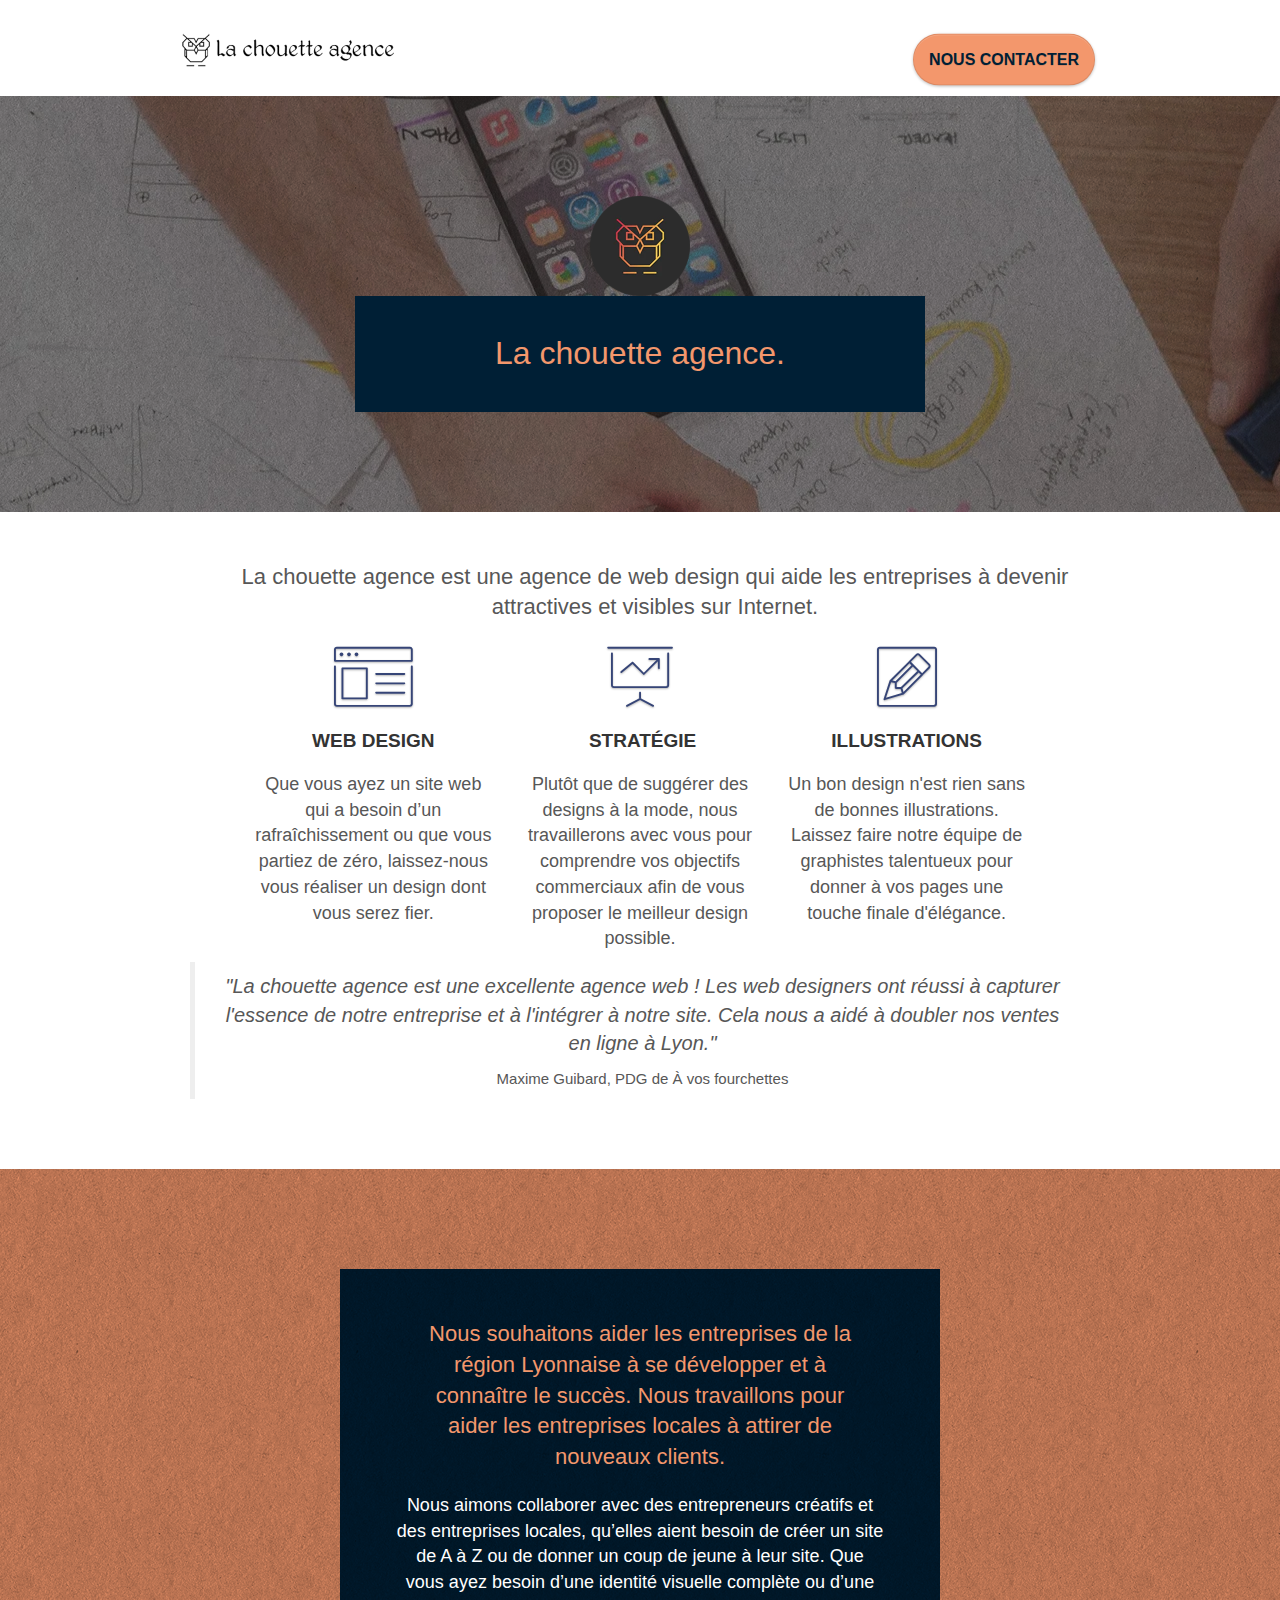
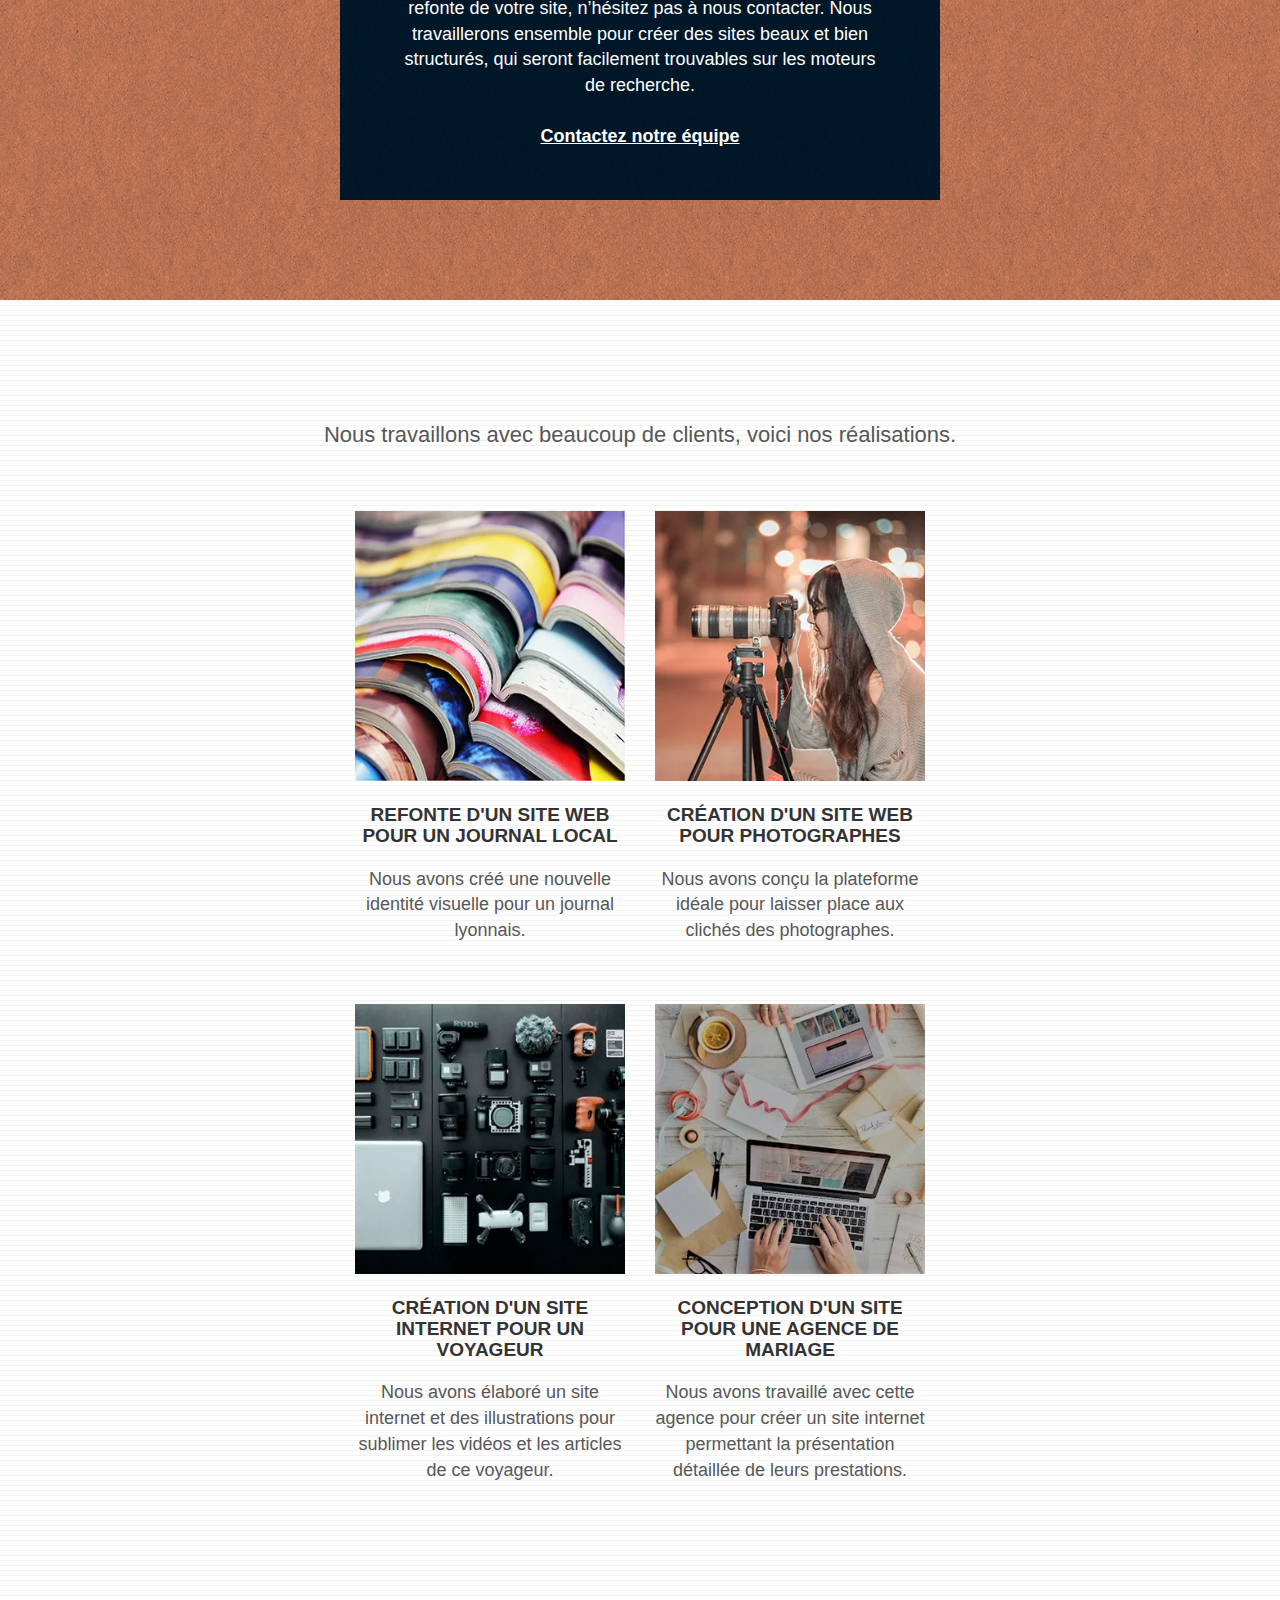
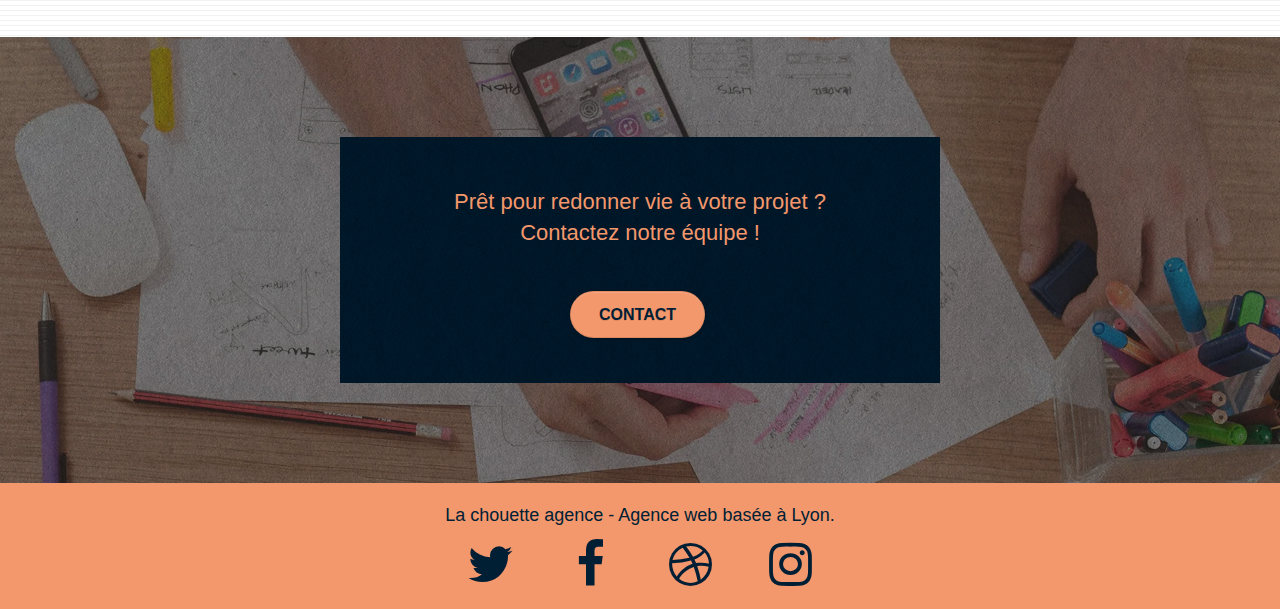
<file: index.html>
<!doctype html>
<html lang="fr" prefix="og: https://ogp.me/ns#">

<head>
	<meta charset="utf-8">
	<meta name="keywords" content="Agence web design, digital, site web, design, illustration, région lyonnaise, Lyon, attractivité, visibilité">
	<meta name="description" content="La chouette agence est une agence de Webdesign qui aide les entreprises à devenir attractives et visibles sur internet. Nos graphistes et wWeb Designers mettront leur créativité à votre service et vous aideront à établir votre stratégie digitale et mettre en place votre identité visuelle.">
	<meta name="viewport" content="width=device-width, initial-scale=1.0, viewport-fit=cover">

	<meta property="og:title" content="La chouette agence" />
	<meta property="og:type" content="website" />
	<meta property="og:url" content="https://moumoucheuh.github.io/AngelaCanda_4_17062021/" />
	<meta property="og:image" content="https://moumoucheuh.github.io/AngelaCanda_4_17062021/img/la-chouette-agence-banniere.jpg" />

	<link rel="shortcut icon" type="image/png" href="favicon.png">

	<link rel="stylesheet" type="text/css" href="./css/bootstrap.min.css">
	<link rel="stylesheet" type="text/css" href="style.min.css">
	<link rel="stylesheet" type="text/css" href="./css/font-awesome.min.css">
	<link rel="stylesheet" type="text/css" href="./css/et-line.min.css">

	<script src="./js/jquery-2.1.0.js" defer></script>
	<script src="./js/bootstrap.min.js" defer></script>
	<script src="./js/blocs.js" defer></script>
	<script src="./js/jquery.touchSwipe.min.js" defer></script>
	<script src="./js/gmaps.min.js" defer></script>

	<title>La chouette agence</title>


	<!-- Analytics -->

	<!-- Analytics END -->

</head>

<body class="text-center">
	<!-- Principal conteneur -->
	<div class="page-container">

		<!-- bloc-0 -->
		<header class="bloc bgc-white l-bloc container bloc-sm" id="bloc-0">
			<nav class="navbar row">
				<div class="navbar-header">
					<a class="navbar-brand img-link" href="index.html" aria-label="lien vers page d'accueil" title="Aller vers la page d'accueil">
						<picture>
							<source srcset="img/la-chouette-agence.webp" type="image/webp" />
							<source srcset="img/la-chouette-agence.png" type="image/png" />
							<img src="img/la-chouette-agence.png" alt="logo la chouette agence" height="40" />
						</picture>
					</a>
					<button id="nav-toggle" type="button" class="ui-navbar-toggle navbar-toggle" data-toggle="collapse" data-target=".navbar-1">
						<span class="sr-only">Toggle navigation</span>
						<span class="icon-bar"></span>
						<span class="icon-bar"></span>
						<span class="icon-bar"></span>
					</button>
				</div>
				<div class="collapse navbar-collapse navbar-1 special-dropdown-nav" role="navigation">
					<ul class="site-navigation nav navbar-nav">
						<li class="text-center">
							<a href="contact.html" aria-label="lien vers page de contact" title="Aller vers le formulaire de contact" class="btn-small-screens">Nous contacter</a>
							<a href="contact.html" class="btn btn-lg btn-clean btn-rd cta-hero btn-atomic-tangerine btn-large-screens" id="cta-hero" aria-label="lien vers page de contact" title="Aller vers le formulaire de contact">Nous contacter</a>
						</li>
					</ul>
				</div>
			</nav>
		</header>
		<!-- bloc-0 END -->

		<main>
			<!-- bloc-1-presentation -->
			<section class="bloc bgc-dark-slate-blue bg-banniere d-bloc bg-t-edge bloc-bg-texture texture-paper b-parallax bloc-lg" id="bloc-1-hero" role="presentation">
				<div class="row tight-width-whitespace">
					<div class="col-sm-12">
						<picture>
							<source srcset="img/logo.webp" type="image/webp">
							<source srcset="img/logo.png" type="image/png">
							<img src="img/logo.png" class="center-block image-resize-mode" width="100" alt="La chouette agence - logo" />
						</picture>
						<h1 class="hero-bloc-text tc-white tight-width-whitespace black-background">
							La chouette agence.
						</h1>
					</div>
				</div>
			</section>
			<!-- bloc-1-presentation END -->

			<!-- bloc-2-services -->
			<section class="bloc bgc-white l-bloc container bloc-md" id="bloc-2-services" role="presentation">
				<div class="row">
					<h2 class="col-sm-12 subtitle">
						La chouette agence est une agence de web design qui aide les entreprises à devenir attractives
						et visibles sur Internet.
					</h2>
				</div>
				<div class="row voffset-lg med-width-whitespace">
					<div class="col-sm-4">
						<span class="et-icon-browser sm-shadow icon-dark-slate-blue icons icon-lg"></span>
						<h3 class="mg-md">
							Web design
						</h3>
						<p>
							Que vous ayez un site web qui a besoin d&rsquo;un rafraîchissement ou que vous partiez de
							zéro, laissez-nous vous réaliser un design dont vous serez fier.
						</p>
					</div>
					<div class="col-sm-4">
						<span class="et-icon-presentation sm-shadow icon-dark-slate-blue icons icon-lg"></span>
						<h3 class="mg-md">
							&nbsp;Stratégie
						</h3>
						<p>
							Plutôt que de suggérer des designs à la mode, nous travaillerons avec vous pour comprendre
							vos objectifs commerciaux afin de vous proposer le meilleur design possible.<br>
						</p>
					</div>
					<div class="col-sm-4">
						<span class="et-icon-edit sm-shadow icon-dark-slate-blue icons icon-lg"></span>
						<h3 class="mg-md text-center">
							Illustrations
						</h3>
						<p>
							Un bon design n'est rien sans de bonnes illustrations. Laissez faire notre équipe de
							graphistes talentueux pour donner à vos pages une touche finale d'élégance.
						</p>
					</div>
				</div>
				<blockquote>
					<p class="quote">
						"La chouette agence est une excellente agence web ! Les web designers ont réussi à capturer
						l'essence de notre entreprise et à l'intégrer à notre site. Cela nous a aidé à doubler nos
						ventes en ligne à Lyon."
					</p>
					<p class="quote-origin">
						Maxime Guibard, PDG de &Agrave; vos fourchettes
					</p>
				</blockquote>
			</section>
			<!-- bloc-2-services END -->

			<!-- bloc-3-what-i-do -->
			<section class="bloc tc-white bgc-atomic-tangerine bg-presentation d-bloc bloc-bg-texture texture-paper b-parallax bloc-lg" id="bloc-3-what-i-do" role="presentation">
				<div class="row tight-width-whitespace black-background">
					<div class="col-sm-12">
						<h2 class="mg-md tc-white subtitle">
							Nous souhaitons aider les entreprises de la région Lyonnaise à se développer et à connaître
							le succès. Nous travaillons pour aider les entreprises locales à attirer de nouveaux
							clients.<br>
						</h2>
						<p class="white">
							Nous aimons collaborer avec des entrepreneurs créatifs et des entreprises locales, qu’elles
							aient besoin de créer un site de A à Z ou de donner un coup de jeune à leur site. Que vous
							ayez besoin d’une identité visuelle complète ou d’une refonte de votre site, n’hésitez pas à
							nous contacter. Nous travaillerons ensemble pour créer des sites beaux et bien structurés,
							qui seront facilement trouvables sur les moteurs de recherche. <br><br>
							<a class="ltc-white bold-link" href="contact.html">Contactez notre équipe</a><br>
						</p>
					</div>
				</div>
			</section>
			<!-- bloc-3-what-i-do END -->

			<!-- bloc-4-portfolio -->
			<section class="bloc bgc-white bg-lines-h2-bg bg-repeat l-bloc bloc-lg" id="bloc-4-portfolio" role="presentation">
				<div class="row">
					<h2 class="col-sm-12">
						Nous travaillons avec beaucoup de clients, voici nos réalisations.
					</h2>
				</div>
				<div class="row tight-width-whitespace portfolio-row">
					<article class="col-sm-6">
						<a class="portfolio" href="#" data-lightbox="img/1_dim_originales.webp" data-gallery-id="gallery-1" data-caption="Refonte d'un site web pour un journal local" data-frame="snapshot-lb" aria-label="agrandir l'image" title="agrandir l'image">
							<picture>
								<source srcset="img/1.webp" type="image/webp">
								<source srcset="img/1.jpg" type="image/jpg">
								<img src="img/1.jpg" alt="Réalisation pour un journal" class="img-responsive portfolio-thumb" />
							</picture>
						</a>
						<h3 class="mg-md">
							Refonte d'un site web pour un journal local
						</h3>
						<p>
							Nous avons créé une nouvelle identité visuelle pour un journal lyonnais.
						</p>
					</article>
					<article class="col-sm-6">
						<a class="portfolio" href="#" data-lightbox="img/2_dim_originales.webp" data-gallery-id="gallery-1" data-caption="Création d'un site web pour photographes" data-frame="snapshot-lb" aria-label="agrandir l'image" title="agrandir l'image">
							<picture>
								<source srcset="img/2.webp" type="image/webp">
								<source srcset="img/2.jpg" type="image/jpg">
								<img src="img/2.jpg" class="img-responsive portfolio-thumb" alt="réalisation pour des photographes" />
							</picture>
						</a>
						<h3 class="mg-md">
							Création d'un site web pour photographes
						</h3>
						<p>
							Nous avons conçu la plateforme idéale pour laisser place aux clichés des photographes.
						</p>
					</article>
				</div>
				<div class="row tight-width-whitespace portfolio-row">
					<article class="col-sm-6">
						<a class="portfolio" href="#" data-lightbox="img/3_dim_large.webp" data-gallery-id="gallery-1" data-caption="Création d'un site internet pour un voyageur" data-frame="snapshot-lb" aria-label="agrandir l'image" title="agrandir l'image">
							<picture>
								<source srcset="img/3.webp" type="image/webp">
								<source srcset="img/3.png" type="image/png">
								<img src="img/3.png" class="img-responsive portfolio-thumb" alt="réalisation pour un voyageur" />
							</picture>
						</a>
						<h3 class="mg-md">
							Création d'un site internet pour un voyageur
						</h3>
						<p>
							Nous avons élaboré un site internet et des illustrations pour sublimer les vidéos et les
							articles de ce voyageur.
						</p>
					</article>
					<article class="col-sm-6">
						<a class="portfolio" href="#" data-lightbox="img/4_dim_large.webp" data-gallery-id="gallery-1" data-caption="Création d'un site web pour agence de mariage" data-frame="snapshot-lb" aria-label="agrandir l'image" title="agrandir l'image">
							<picture>
								<source srcset="img/4.webp" type="image/webp">
								<source srcset="img/4.png" type="image/png">
								<img src="img/4.png" class="img-responsive portfolio-thumb" alt="réalisation pour une agence de mariage" />
							</picture>
						</a>
						<h3 class="mg-md">
							Conception d'un site pour une agence de mariage
						</h3>
						<p>
							Nous avons travaillé avec cette agence pour créer un site internet permettant la
							présentation détaillée de leurs prestations.
						</p>
					</article>
				</div>
			</section>
			<!-- bloc-4-portfolio END -->

			<!-- bloc-5-cta -->
			<section class="bloc bgc-dark-slate-blue bg-banniere d-bloc bloc-bg-texture texture-paper bloc-lg" id="bloc-5-cta">
				<div class="row tight-width-whitespace black-background">
					<div class="col-sm-12">
						<h2 class="mg-md tc-white">
							Prêt pour redonner vie à votre projet ?<br>Contactez notre équipe !
						</h2>
					</div>
					<div class="col-sm-12">
						<a href="contact.html" class="btn btn-clean btn-atomic-tangerine btn-rd btn-lg cta-hero" aria-label="lien vers la page de contact" title="Aller vers le forumlaire de contact">Contact</a>
					</div>
				</div>
			</section>
			<!-- bloc-5-cta END -->
		</main>

		<!-- Footer - bloc-8 -->
		<footer class="bloc bgc-atomic-tangerine d-bloc bloc-sm" id="bloc-8">
			<div class="row">
				<div class="col-sm-12">
					<p class="hard-blue">
						La chouette agence - Agence web basée à Lyon.<br>
					</p>
					<div class="row row-no-gutters social" role="navigation">
						<div class="col-sm-3">
							<a class="social" href="https://twitter.com/intent/tweet?url=https://moumoucheuh.github.io/AngelaCanda_4_17062021/&text=" target="_blank" rel="noreferrer" aria-label="partager cette page sur twitter" title="partager cette page sur twitter">
								<span class="fa fa-twitter icon-md"></span>
							</a>
						</div>
						<div class="col-sm-3">
							<a class="social" href="https://www.facebook.com/sharer/sharer.php?u=https://moumoucheuh.github.io/AngelaCanda_4_17062021/ " target="_blank" rel="noreferrer" aria-label="partager cette page sur facebook" title="partager cette page sur facebook">
								<span class="fa fa-facebook icon-md"></span>
							</a>
						</div>
						<div class="col-sm-3">
							<a class="social" href="https://dribbble.com/" target="_blank" rel="noreferrer" aria-label="lien vers dribbble" title="aller sur dribbble">
								<span class="fa fa-dribbble icon-md"></span>
							</a>
						</div>
						<div class="col-sm-3">
							<a class="social" href="https://www.instagram.com/?hl=fr" target="_blank" rel="noreferrer" aria-label="lien vers instagram" title="aller sur instagram">
								<span class="fa fa-instagram icon-md"></span>
							</a>
						</div>
					</div>
				</div>
			</div>
		</footer>
		<!-- Footer - bloc-8 END -->

	</div>
	<!-- Principal conteneur END -->
</body>

</html>
</file>
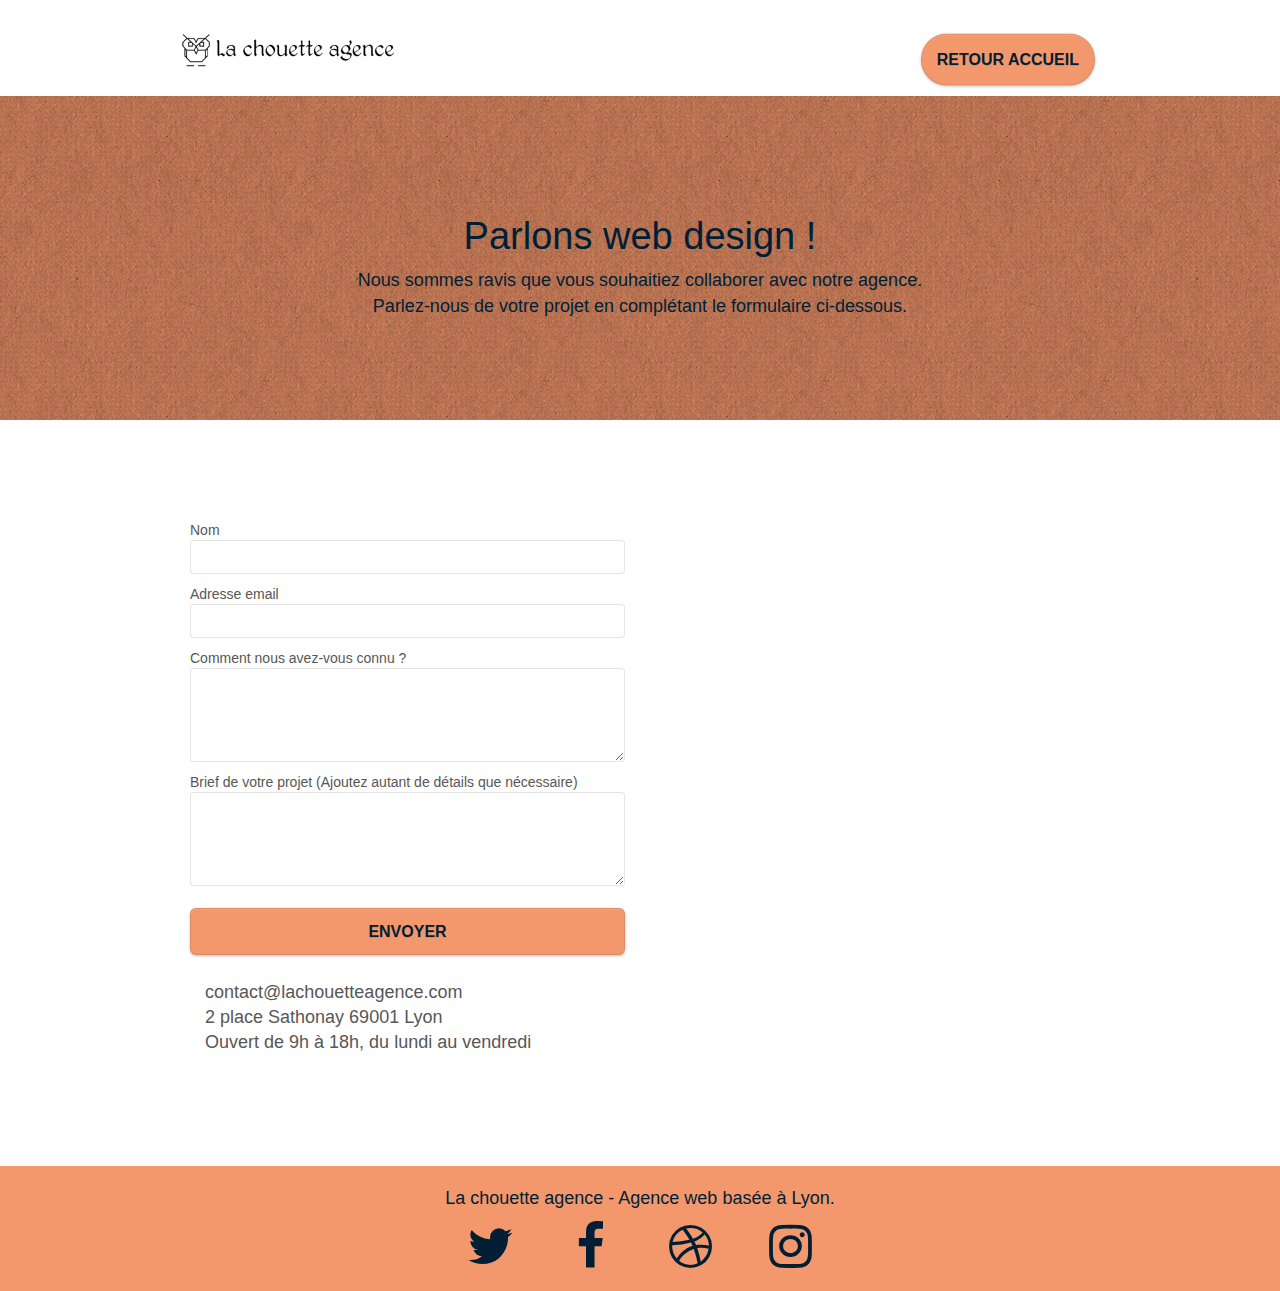
<file: contact.html>
<!doctype html>
<html lang="fr" prefix="og: https://ogp.me/ns#">

<head>
	<meta charset="utf-8">
	<meta name="keywords" content="Agence web design, digital, site web, design, illustration, région lyonnaise, Lyon, attractivité, visibilité">
	<meta name="description" content="La chouette agence est une agence de Webdesign qui aide les entreprises à devenir attractives et visibles sur internet. Nos graphistes et wWeb Designers mettront leur créativité à votre service et vous aideront à établir votre stratégie digitale et mettre en place votre identité visuelle.">
	<meta name="viewport" content="width=device-width, initial-scale=1.0, viewport-fit=cover">

	<meta property="og:title" content="La chouette agence" />
	<meta property="og:type" content="website" />
	<meta property="og:url" content="https://moumoucheuh.github.io/AngelaCanda_4_17062021/" />
	<meta property="og:image" content="https://moumoucheuh.github.io/AngelaCanda_4_17062021/img/la-chouette-agence-banniere.webp" />

	<link rel="shortcut icon" type="image/png" href="favicon.png">

	<link rel="stylesheet" type="text/css" href="./css/bootstrap.min.css">
	<link rel="stylesheet" type="text/css" href="style.min.css">
	<link rel="stylesheet" type="text/css" href="./css/font-awesome.min.css">
	<link rel="stylesheet" type="text/css" href="./css/et-line.min.css">

	<script src="./js/jquery-2.1.0.js" defer></script>
	<script src="./js/bootstrap.min.js" defer></script>
	<script src="./js/blocs.js" defer></script>
	<script src="./js/jqBootstrapValidation.min.js" defer></script>
	<script src="./js/formHandler.min.js" defer></script>
	<title>Contacter la chouette agence</title>

	<!-- Analytics -->

	<!-- Analytics END -->

</head>

<body>
	<!-- Principal conteneur -->
	<div class="page-container">

		<!-- bloc-0 -->
		<header class="bloc bgc-white l-bloc container bloc-sm" id="bloc-0">
			<nav class="navbar row">
				<div class="navbar-header">
					<a class="navbar-brand img-link" href="index.html" title="Aller vers la page d'accueil" aria-label="lien vers page d'accueil">
						<picture>
							<source srcset="img/la-chouette-agence.webp" type="image/webp">
							<source srcset="img/la-chouette-agence.png" type="image/png">
							<img src="img/la-chouette-agence.png" alt="logo la chouette agence" height="40" />
						</picture>
					</a>
					<button id="nav-toggle" type="button" class="ui-navbar-toggle navbar-toggle" data-toggle="collapse" data-target=".navbar-1" aria-label="menu déroulant">
						<span class="sr-only">Toggle navigation</span>
						<span class="icon-bar"></span>
						<span class="icon-bar"></span>
						<span class="icon-bar"></span>
					</button>
				</div>
				<div class="collapse navbar-collapse navbar-1 special-dropdown-nav" role="navigation">
					<ul class="site-navigation nav navbar-nav">
						<li class="text-center">
							<a href="index.html" title="Aller vers la page d'accueil" aria-label="lien vers page d'accueil" class="btn-small-screens">Retour Accueil</a>
							<a href="index.html" class="btn btn-lg btn-clean btn-rd cta-hero btn-atomic-tangerine btn-large-screens" id="cta-hero" aria-label="lien vers page d'accueil" title="Aller vers la page d'accueil">Retour Accueil</a>
						</li>
					</ul>
				</div>
			</nav>
		</header>
		<!-- bloc-0 END -->

		<main>
			<!-- bloc-6 -->
			<section class="bloc bg-dots-bg bg-repeat bgc-atomic-tangerine d-bloc bloc-bg-texture texture-paper bloc-lg" id="bloc-6">
				<div class="row">
					<div class="col-sm-12">
						<h1 class="text-center hero-bloc-text hard-blue">
							Parlons web design !
						</h1>
						<p class="text-center mg-lg hard-blue tight-width-whitespace">
							Nous sommes ravis que vous souhaitiez collaborer avec notre agence.<br>
							Parlez-nous de votre projet en complétant le formulaire ci-dessous.
						</p>
					</div>
				</div>
			</section>
			<!-- bloc-6 END -->

			<!-- bloc-7 -->
			<section class="bloc bgc-white l-bloc container bloc-lg" id="bloc-7">
				<div class="row">
					<div class="col-sm-6">
						<form id="form_1" novalidate>
							<label for="name" class="form-group">
								Nom
								<input id="name" class="form-control" required />
							</label>
							<label for="email" class="form-group">
								Adresse email
								<input id="email" class="form-control" type="email" required />
							</label>
							<label for="hearaboutus" class="form-group">
								Comment nous avez-vous connu ?
								<textarea id="hearaboutus" class="form-control" rows="4" cols="50"></textarea>
							</label>
							<label for="message" class="form-group">
								Brief de votre projet (Ajoutez autant de détails que nécessaire)<br>
								<textarea id="message" class="form-control" rows="4" cols="50" required></textarea>
							</label>
							<button class="bloc-button btn btn-lg btn-block cta-hero btn-atomic-tangerine btn-clean" type="submit" aria-label="envoi du formulaire">
								Envoyer
							</button>
						</form>
					</div>
					<h2 class="col-sm-6 contact-info">
						contact@lachouetteagence.com<br>2 place Sathonay 69001 Lyon<br>Ouvert de 9h à 18h, du lundi au vendredi<br>
					</h2>
				</div>
			</section>
			<!-- bloc-7 END -->

			<!-- ScrollToTop Button -->
			<a class="bloc-button btn btn-d scrollToTop" title="retour haut de page" onclick="scrollToTarget('1')">
				<span class="fa fa-chevron-up"></span>
			</a>
			<!-- ScrollToTop Button END-->
		</main>

		<!-- Footer - bloc-8 -->
		<footer class="bloc bgc-atomic-tangerine d-bloc bloc-sm text-center" id="bloc-8">
			<div class="row">
				<div class="col-sm-12">
					<p class="text-center hard-blue">
						La chouette agence - Agence web basée à Lyon.<br>
					</p>
					<div class="row row-no-gutters social" role="navigation">
						<div class="col-sm-3">
							<a class="social" href="https://twitter.com/intent/tweet?url=https://moumoucheuh.github.io/AngelaCanda_4_17062021/&text=" target="_blank" rel="noreferrer" aria-label="partager cette page sur twitter" title="partager cette page sur twitter">
								<span class="fa fa-twitter icon-md"></span>
							</a>
						</div>
						<div class="col-sm-3">
							<a class="social" href="https://www.facebook.com/sharer/sharer.php?u=https://moumoucheuh.github.io/AngelaCanda_4_17062021/ " target="_blank" rel="noreferrer" aria-label="partager cette page sur facebook" title="partager cette page sur facebook">
								<span class="fa fa-facebook icon-md"></span>
							</a>
						</div>
						<div class="col-sm-3">
							<a class="social" href="https://dribbble.com/" target="_blank" rel="noreferrer" aria-label="lien vers dribbble" title="aller sur dribbble">
								<span class="fa fa-dribbble icon-md"></span>
							</a>
						</div>
						<div class="col-sm-3">
							<a class="social" href="https://www.instagram.com/?hl=fr" target="_blank" rel="noreferrer" aria-label="lien vers instagram" title="aller sur instagram">
								<span class="fa fa-instagram icon-md"></span>
							</a>
						</div>
					</div>
				</div>
			</div>
		</footer>
		<!-- Footer - bloc-8 END -->

	</div>
	<!-- Principal conteneur END -->
</body>

</html>
</file>
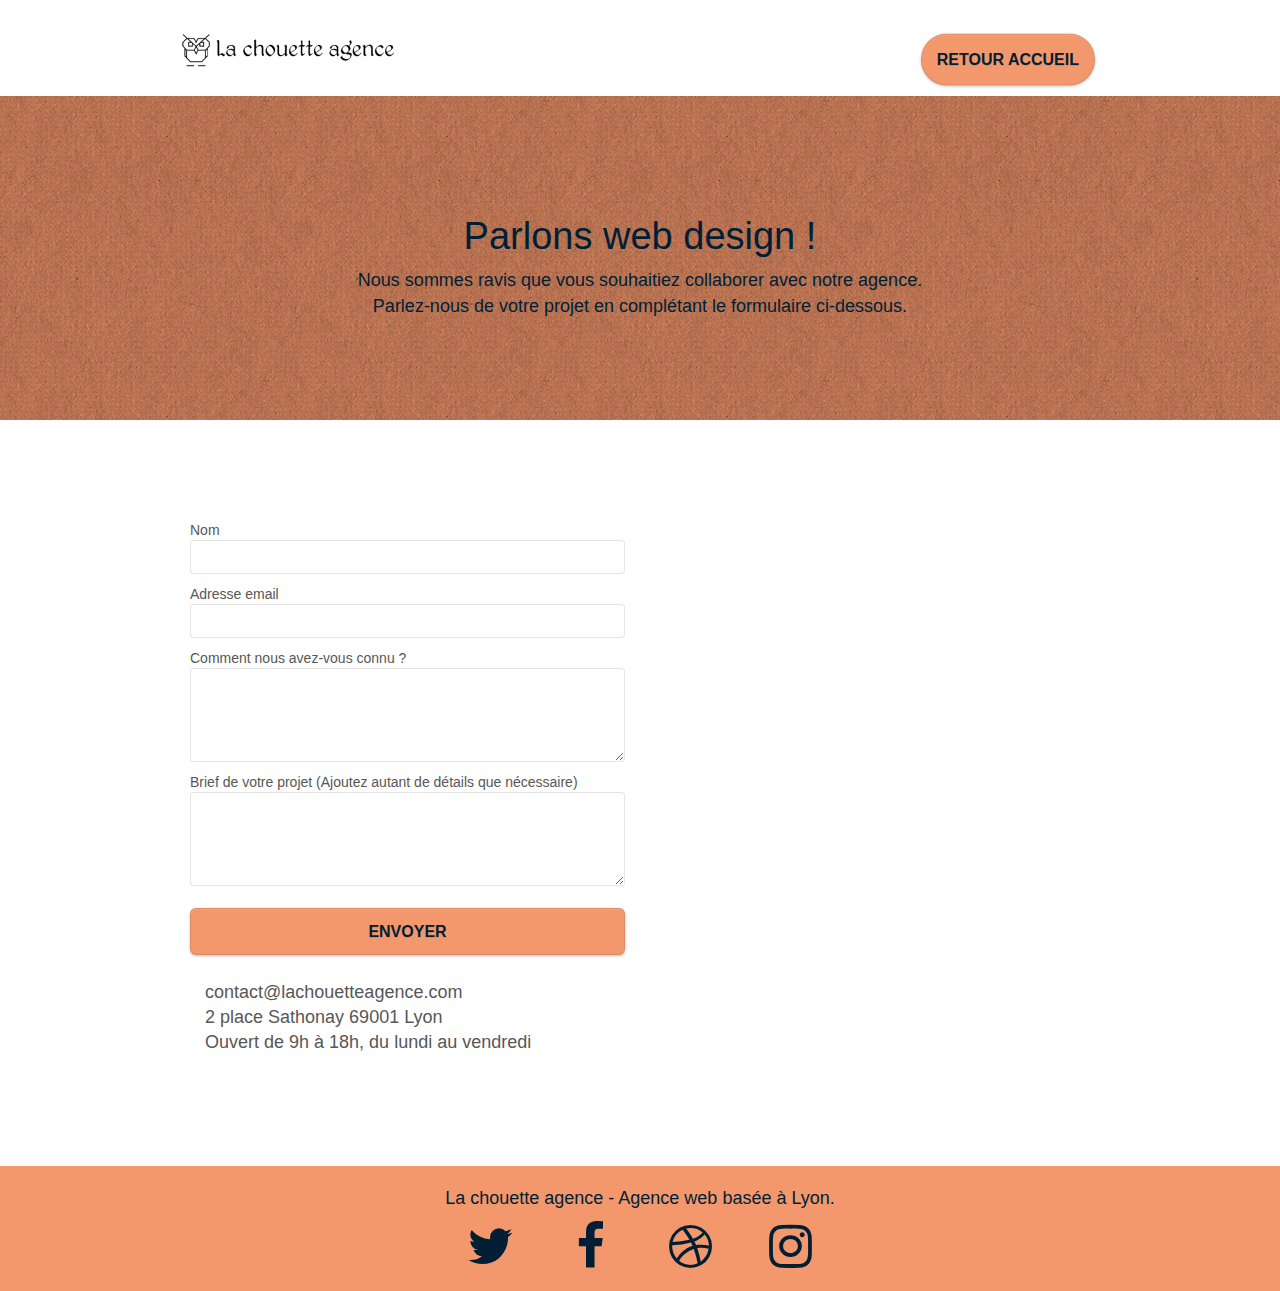
<file: page2.html>
<!doctype html>
<html lang="fr" prefix="og: https://ogp.me/ns#">

<head>
	<meta charset="utf-8">
	<meta name="keywords"
		content="Agence web design, digital, site web, design, illustration, région lyonnaise, Lyon, attractivité, visibilité">
	<meta name="description"
		content="La chouette agence est une agence de Webdesign qui aide les entreprises à devenir attractives et visibles sur internet. Nos graphistes et wWeb Designers mettront leur créativité à votre service et vous aideront à établir votre stratégie digitale et mettre en place votre identité visuelle.">
	<meta name="viewport" content="width=device-width, initial-scale=1.0, viewport-fit=cover">

	<meta property="og:title" content="La chouette agence" />
	<meta property="og:type" content="website" />
	<meta property="og:url" content="https://moumoucheuh.github.io/AngelaCanda_4_17062021/" />
	<meta property="og:image"
		content="https://moumoucheuh.github.io/AngelaCanda_4_17062021/img/la-chouette-agence-banniere.webp" />

	<link rel="shortcut icon" type="image/png" href="favicon.png">

	<link rel="stylesheet" type="text/css" href="./css/bootstrap.min.css">
	<link rel="stylesheet" type="text/css" href="style.min.css">
	<link rel="stylesheet" type="text/css" href="./css/font-awesome.min.css">
	<link rel="stylesheet" type="text/css" href="./css/et-line.min.css">

	<script src="./js/jquery-2.1.0.js" defer></script>
	<script src="./js/bootstrap.min.js" defer></script>
	<script src="./js/blocs.js" defer></script>
	<script src="./js/jqBootstrapValidation.min.js" defer></script>
	<script src="./js/formHandler.min.js" defer></script>
	<title>Contacter la chouette agence</title>


	<!-- Analytics -->

	<!-- Analytics END -->

</head>

<body>
	<!-- Principal conteneur -->
	<div class="page-container">

		<!-- bloc-0 -->
		<header class="bloc bgc-white l-bloc container bloc-sm" id="bloc-0">
			<nav class="navbar row">
				<div class="navbar-header">
					<a class="navbar-brand img-link" href="index.html" title="Aller vers la page d'accueil">
						<picture>
							<source srcset="img/la-chouette-agence.webp" type="image/webp">
							<source srcset="img/la-chouette-agence.png" type="image/png">
							<img src="img/la-chouette-agence.png" alt="logo la chouette agence" height="40" />
						</picture>
					</a>
					<button id="nav-toggle" type="button" class="ui-navbar-toggle navbar-toggle" data-toggle="collapse"
						data-target=".navbar-1">
						<span class="sr-only">Toggle navigation</span>
						<span class="icon-bar"></span>
						<span class="icon-bar"></span>
						<span class="icon-bar"></span>
					</button>
				</div>
				<div class="collapse navbar-collapse navbar-1 special-dropdown-nav" role="navigation">
					<ul class="site-navigation nav navbar-nav">
						<li class="text-center">
							<a href="index.html" title="Aller vers la page d'accueil" class="btn-small-screens">Retour
								Accueil</a>
							<a href="index.html"
								class="btn btn-lg btn-clean btn-rd cta-hero btn-atomic-tangerine btn-large-screens"
								id="cta-hero" title="Aller vers la page d'accueil">Retour Accueil</a>
						</li>
					</ul>
				</div>
			</nav>
		</header>
		<!-- bloc-0 END -->

		<main>
			<!-- bloc-6 -->
			<section class="bloc bg-dots-bg bg-repeat bgc-atomic-tangerine d-bloc bloc-bg-texture texture-paper bloc-lg"
				id="bloc-6">
				<div class="row">
					<div class="col-sm-12">
						<h1 class="text-center hero-bloc-text hard-blue">
							Parlons web design !
						</h1>
						<p class="text-center mg-lg hard-blue tight-width-whitespace">
							Nous sommes ravis que vous souhaitiez collaborer avec notre agence.<br>
							Parlez-nous de votre projet en complétant le formulaire ci-dessous.
						</p>
					</div>
				</div>
			</section>
			<!-- bloc-6 END -->

			<!-- bloc-7 -->
			<section class="bloc bgc-white l-bloc container bloc-lg" id="bloc-7">
				<div class="row">
					<div class="col-sm-6">
						<form id="form_1" novalidate>
							<label for="name" class="form-group">
								Nom
								<input id="name" class="form-control" required />
							</label>
							<label for="email" class="form-group">
								Adresse email
								<input id="email" class="form-control" type="email" required />
							</label>
							<label for="hearaboutus" class="form-group">
								Comment nous avez-vous connu ?
								<textarea id="hearaboutus" class="form-control" rows="4" cols="50"></textarea>
							</label>
							<label for="message" class="form-group">
								Brief de votre projet (Ajoutez autant de détails que nécessaire)<br>
								<textarea id="message" class="form-control" rows="4" cols="50" required></textarea>
							</label>
							<button class="bloc-button btn btn-lg btn-block cta-hero btn-atomic-tangerine btn-clean"
								type="submit">
								Envoyer
							</button>
						</form>
					</div>
					<h2 class="col-sm-6 contact-info">
						contact@lachouetteagence.com<br>2 place Sathonay 69001 Lyon<br>Ouvert de 9h à 18h, du lundi au
						vendredi<br>
					</h2>
				</div>
			</section>
			<!-- bloc-7 END -->

			<!-- ScrollToTop Button -->
			<a class="bloc-button btn btn-d scrollToTop" title="retour haut de page" onclick="scrollToTarget('1')"><span
					class="fa fa-chevron-up"></span></a>
			<!-- ScrollToTop Button END-->
		</main>

		<!-- Footer - bloc-8 -->
		<footer class="bloc bgc-atomic-tangerine d-bloc bloc-sm text-center" id="bloc-8">
			<div class="row">
				<div class="col-sm-12">
					<p class="text-center hard-blue">
						La chouette agence - Agence web basée à Lyon.<br>
					</p>
					<div class="row row-no-gutters social" role="navigation">
						<div class="col-sm-3">
							<a class="social"
								href="https://twitter.com/intent/tweet?url=https://moumoucheuh.github.io/AngelaCanda_4_17062021/&text="
								target="_blank" rel="noreferrer" title="partager cette page sur tweeter">
								<span class="fa fa-twitter icon-md"></span>
							</a>
						</div>
						<div class="col-sm-3">
							<a class="social"
								href="https://www.facebook.com/sharer/sharer.php?u=https://moumoucheuh.github.io/AngelaCanda_4_17062021/ "
								target="_blank" rel="noreferrer" title="partager cette page sur facebook">
								<span class="fa fa-facebook icon-md"></span>
							</a>
						</div>
						<div class="col-sm-3">
							<a class="social" href="https://dribbble.com/" target="_blank" rel="noreferrer"
								title="aller sur dribbble">
								<span class="fa fa-dribbble icon-md"></span>
							</a>
						</div>
						<div class="col-sm-3">
							<a class="social" href="https://www.instagram.com/?hl=fr" target="_blank" rel="noreferrer"
								title="aller sur instagram">
								<span class="fa fa-instagram icon-md"></span>
							</a>
						</div>
					</div>
				</div>
			</div>
		</footer>
		<!-- Footer - bloc-8 END -->

	</div>
	<!-- Principal conteneur END -->


</body>

</html>
</file>
<file: style.min.css>
body{margin:0;padding:0;background:#fff;overflow-x:hidden;-webkit-font-smoothing:antialiased;-moz-osx-font-smoothing:grayscale}.btn-small-screens{display:none!important}a,button{transition:all 0.3s ease-in-out;outline:none!important}a:hover{text-decoration:none;cursor:pointer}#page-loading-blocs-notifaction{position:fixed;top:0;bottom:0;width:100%;z-index:100000;background:#fff url(img/pageload-spinner.gif) no-repeat center center}.subtitle{margin:0 15px}blockquote{text-align:center}.quote{font-size:20px;font-style:italic}.quote-origin{font-size:15px}#form_1 label{display:inline}.contact-info{margin-left:15px;font-size:18px}.bloc{width:100%;clear:both;background:50% 50% no-repeat;padding:0 50px;-webkit-background-size:cover;-moz-background-size:cover;-o-background-size:cover;background-size:cover;position:relative}.bloc .container{padding-left:0;padding-right:0}.bloc-lg{padding:100px 50px}.bloc-md{padding:50px}.bloc-sm{padding:20px 50px}.bg-center,.bg-l-edge,.bg-r-edge,.bg-t-edge,.bg-b-edge,.bg-tl-edge,.bg-bl-edge,.bg-tr-edge,.bg-br-edge,.bg-repeat{-webkit-background-size:auto!important;-moz-background-size:auto!important;-o-background-size:auto!important;background-size:auto!important}.bg-repeat{background:repeat}.bg-t-edge{background:top no-repeat}.bloc-bg-texture::before{content:"";background-size:2px 2px;position:absolute;top:0;bottom:0;left:0;right:0}.texture-paper::before{background:url(img/texture-paper.webp);background-size:280px 280px}.b-parallax{background-attachment:fixed}.d-bloc{color:rgba(255,255,255,.7)}.d-bloc button:hover{color:rgba(255,255,255,.9)}.d-bloc .icon-round,.d-bloc .icon-square,.d-bloc .icon-rounded,.d-bloc .icon-semi-rounded-a,.d-bloc .icon-semi-rounded-b{border-color:rgba(255,255,255,.9)}.d-bloc .divider-h span{border-color:rgba(255,255,255,.2)}.d-bloc .a-btn,.d-bloc .navbar a,.d-bloc .navbar-brand,.d-bloc a .icon-sm,.d-bloc a .icon-lg,.d-bloc a .icon-xl,.d-bloc h1 a,.d-bloc h2 a,.d-bloc h3 a,.d-bloc h4 a,.d-bloc h5 a,.d-bloc h6 a,.d-bloc p a{color:rgba(255,255,255,.6)}.d-bloc a .icon-md{color:#001f35}.d-bloc .a-btn:hover,.d-bloc .navbar a:hover,.d-bloc .navbar-brand:hover,.d-bloc a:hover .icon-sm,.d-bloc a:hover .icon-md,.d-bloc a:hover .icon-lg,.d-bloc a:hover .icon-xl,.d-bloc h1 a:hover,.d-bloc h2 a:hover,.d-bloc h3 a:hover,.d-bloc h4 a:hover,.d-bloc h5 a:hover,.d-bloc h6 a:hover,.d-bloc p a:hover{color:rgba(255,255,255,1)}.d-bloc .navbar-toggle .icon-bar{background:rgba(255,255,255,1)}.d-bloc .btn-wire,.d-bloc .btn-wire:hover{color:rgba(255,255,255,1);border-color:rgba(255,255,255,1)}.d-bloc .panel{color:rgba(0,0,0,.5)}.d-bloc .panel button:hover{color:rgba(0,0,0,.7)}.d-bloc .panel icon{border-color:rgba(0,0,0,.7)}.d-bloc .panel .divider-h span{border-color:rgba(0,0,0,.1)}.d-bloc .panel .a-btn{color:rgba(0,0,0,.6)}.d-bloc .panel .a-btn:hover{color:rgba(0,0,0,1)}.d-bloc .panel .btn-wire,.d-bloc .panel .btn-wire:hover{color:rgba(0,0,0,.7);border-color:rgba(0,0,0,.3)}.d-bloc .panel,.l-bloc{color:rgba(0,0,0,.5)}.d-bloc .panel button:hover,.l-bloc button:hover{color:rgba(0,0,0,.7)}.l-bloc .icon-round,.l-bloc .icon-square,.l-bloc .icon-rounded,.l-bloc .icon-semi-rounded-a,.l-bloc .icon-semi-rounded-b{border-color:rgba(0,0,0,.7)}.d-bloc .panel .divider-h span,.l-bloc .divider-h span{border-color:rgba(0,0,0,.1)}.d-bloc .panel .a-btn,.l-bloc .a-btn,.l-bloc .navbar a,.l-bloc .navbar-brand,.l-bloc a .icon-sm,.l-bloc a .icon-md,.l-bloc a .icon-lg,.l-bloc a .icon-xl,.l-bloc h1 a,.l-bloc h2 a,.l-bloc h3 a,.l-bloc h4 a,.l-bloc h5 a,.l-bloc h6 a,.l-bloc p a{color:rgba(0,0,0,.6)}.d-bloc .panel .a-btn:hover,.l-bloc .a-btn:hover,.l-bloc .navbar a:hover,.l-bloc .navbar-brand:hover,.l-bloc a:hover .icon-sm,.l-bloc a:hover .icon-md,.l-bloc a:hover .icon-lg,.l-bloc a:hover .icon-xl,.l-bloc h1 a:hover,.l-bloc h2 a:hover,.l-bloc h3 a:hover,.l-bloc h4 a:hover,.l-bloc h5 a:hover,.l-bloc h6 a:hover,.l-bloc p a:hover{color:rgba(0,0,0,1)}.l-bloc .navbar-toggle .icon-bar{color:rgba(0,0,0,.6)}.d-bloc .panel .btn-wire,.d-bloc .panel .btn-wire:hover,.l-bloc .btn-wire,.l-bloc .btn-wire:hover{color:rgba(0,0,0,.7);border-color:rgba(0,0,0,.3)}.voffset{margin-top:30px}.voffset-lg{margin-top:80px}.row-no-gutters{margin-right:0;margin-left:0}.row.row-no-gutters>[class^="col-"],.row.row-no-gutters>[class*=" col-"]{padding-right:0;padding-left:0}#bloc-1-hero h1{font-size:32px}.navbar{margin-bottom:0;z-index:1}.navbar-brand{height:auto;padding:3px 15px;font-size:25px;font-weight:400;font-weight:600;line-height:44px}.img-link{border:2px solid transparent!important;padding:3px!important}.img-link:focus,.social:focus{box-shadow:0 0 3px 1px inset #001f35!important;border-radius:5px!important}.social:focus{display:inline-block;margin:auto;width:80px;height:50px}.navbar-brand img{max-height:200px;margin:0 5px 0 0;display:inline}.navbar-brand img[src$="svg"]{min-width:100px}.nav-center .navbar-brand img{margin:0}.navbar .nav{padding-top:2px;margin-right:-16px;float:right;z-index:1}.nav>li{float:left;margin-top:4px;font-size:16px}.navbar-nav .open .dropdown-menu>li>a{text-align:inherit}.nav>li a:hover,.nav>li a:focus{background:transparent}.navbar-toggle{margin:10px 10px 0 0;border:0}.navbar-toggle:hover{background:transparent!important}.navbar-toggle .icon-bar{background-color:rgba(0,0,0,.5);width:26px}.navbar-toggle:focus{background-color:#f3976c}.nav-invert .navbar .nav{float:left}.nav-invert .navbar-header,.nav-invert .navbar-brand{float:right;position:relative;z-index:2}@media (min-width:768px){.site-navigation{position:absolute;top:50%;right:20px;transform:translate(0,-50%);-webkit-transform:translateY(-50%)}.nav>li .dropdown-menu a,.nav>li .dropdown-menu a:hover{color:#484848}.nav-invert .site-navigation{left:0;right:0}.nav-center{text-align:center}.nav-center .navbar-header{width:100%}.nav-center .navbar-header,.nav-center .navbar-brand,.nav-center .nav>li{float:none;display:inline-block}.nav-center .site-navigation{position:relative;width:100%;right:0;margin-right:0;margin-top:20px}.nav-center.mini-nav .navbar-toggle{float:none;margin:10px auto 0}}.nav>li>.dropdown a{background:none!important;display:block;padding:14px 15px}nav .caret{margin:0 5px}.dropdown-menu .dropdown-menu{top:-8px;left:100%}.dropdown-menu .dropmenu-flow-right{top:100%;left:0;margin-left:-1px;border-top-left-radius:0;border-top-right-radius:0}.dropdown-menu .dropdown span{border:4px solid #000;border-top-color:transparent;border-right-color:transparent;border-bottom-color:transparent;margin:6px -5px 0 0!important;float:right}.mg-md{margin-top:10px;margin-bottom:20px}.mg-lg{margin-top:10px;margin-bottom:40px}.btn{margin:0 5px 5px 0}.btn.pull-right{margin:0 0 5px 5px}.btn-d,.btn-d:hover,.btn-d:focus{color:#fff;background:rgba(0,0,0,.3)}button{outline:none!important}.btn-rd{border-radius:40px}.btn-clean{border:1px solid rgba(0,0,0,.08);border-bottom-color:rgba(0,0,0,.1);text-shadow:0 1px 0 rgba(0,0,1,.1);box-shadow:0 1px 3px rgba(0,0,1,.25),inset 0 1px 0 0 rgba(255,255,255,.15)}.icon-md{font-size:50px!important}.icon-lg{font-size:60px!important}.sm-shadow{text-shadow:0 1px 2px rgba(0,0,0,.3)}.panel-sq,.panel-sq .panel-heading,.panel-sq .panel-footer{border-radius:0}.panel-rd{border-radius:30px}.panel-rd .panel-heading{border-radius:29px 29px 0 0}.panel-rd .panel-footer{border-radius:0 0 29px 29px}.form-control{border-color:rgba(0,0,0,.1);box-shadow:none}.scrollToTop{width:40px;height:40px;position:fixed;bottom:20px;right:20px;opacity:0;z-index:500;transition:all 0.3s ease-in-out}.scrollToTop span{margin-top:6px}.showScrollTop{font-size:14px;opacity:1}a[data-lightbox]{position:relative;display:block;text-align:center}a[data-lightbox]:hover::before{content:"+";font-family:"HelveticaNeue-Light","Helvetica Neue Light","Helvetica Neue",Helvetica,Arial;font-size:32px;width:50px;height:50px;margin-left:-25px;border-radius:50%;background:rgba(0,0,0,.6);color:#fff;font-weight:100;z-index:1;position:absolute;top:50%;transform:translateY(-50%);-webkit-transform:translateY(-50%)}a[data-lightbox]:hover img{opacity:.6;-webkit-animation-fill-mode:none;animation-fill-mode:none}#lightbox-modal{display:flex;align-items:center}#lightbox-modal .modal-dialog{width:90%;max-width:900px;margin:0 auto 0}#lightbox-modal .modal-dialog img{max-height:90vh;margin:0 auto}.lightbox-caption{padding:20px;color:#fff;background:rgba(0,0,0,.5);position:absolute;left:15px;right:15px;bottom:5px}.close-lightbox{color:#fff;font-size:30px;position:absolute;top:20px;right:20px;z-index:20;background:rgba(0,0,0,.5);border:none;line-height:30px;padding:0 9px 5px;opacity:.3}.close-lightbox:hover,.next-lightbox:hover,.prev-lightbox:hover{opacity:1;color:#fff}.next-lightbox,.prev-lightbox{font-size:20px;color:rgba(255,255,255,.9);background:rgba(0,0,0,.5);transition:all 0.2s ease-in-out;position:absolute;top:45%;z-index:1;opacity:.4}.next-lightbox{padding:6px 8px 1px 13px;right:25px}.prev-lightbox{padding:6px 13px 1px 10px;left:25px}.snapshot-lb .modal-body{padding-bottom:45px}.snapshot-lb .lightbox-caption{padding:0;color:rgba(0,0,0,.5);background:none}h1,h2,h3,h4,h5,h6,p,label,.btn,a{font-family:"helvetica";font-weight:400;color:#575757!important}.container{max-width:1000px}.hero-bloc-text{font-size:38px}.hero-bloc-text-sub{font-size:36px}.statement-bloc-text{line-height:26px;font-style:italic;font-size:20px;text-align:center;font-weight:lighter;max-width:520px;margin:auto auto auto auto}p{font-size:18px}.tight-width-whitespace{max-width:600px;margin:auto auto auto auto}.h1{font-size:20px;font-family:"Open Sans"}.cta-hero{margin-top:22px;color:#ffffff!important;text-transform:uppercase;padding:12px 28px 12px 28px;font-size:16px;font-weight:700}.social{max-width:400px;margin:auto auto auto auto}h2{font-size:22px;line-height:1.4em}h3{font-size:19px;text-transform:uppercase;font-weight:700;color:#333333!important}.med-width-whitespace{max-width:800px;margin:auto auto auto auto;box-shadow:0 0 0 #000}h1{color:#333333!important}h4{color:#333333!important}.icons{margin-bottom:14px;margin-top:24px}.white{color:#ffffff!important}.hard-blue{color:#001f35!important}.portfolio{margin-bottom:24px}.portfolio:focus{border:3px solid #001f35}.portfolio-row{margin-bottom:44px;margin-top:50px}.avatar{box-shadow:0 4px 9px rgba(0,0,0,.3)}.black-background{background-color:#001f35;padding:40px 40px 40px 40px}.bold-link{font-weight:900;text-decoration:underline!important;padding:10px}.bold-link:focus{border:3px solid #f3976c;border-radius:5px!important}.bgc-white{background-color:#fff}.bgc-dark-slate-blue{background-color:#364577}.bgc-atomic-tangerine{background-color:#f3976c}.tc-white{color:#f3976c!important}.btn-atomic-tangerine{background:#f3976c;color:#001f35!important}.btn-atomic-tangerine:hover{background:#c27956!important;color:#001f35!important}.btn-atomic-tangerine:focus{background:white!important;color:#001f35!important}.ltc-white{color:#ffffff!important}.ltc-white:hover{color:#cccccc!important}.ltc-atomic-tangerine{color:#f3976c!important}.ltc-atomic-tangerine:hover{color:#c27956!important}.icon-dark-slate-blue{color:#364577!important;border-color:#364577!important}.bg-dots-bg{background-image:url(img/dots-bg.webp)}.bg-lines-h2-bg{background-image:url(img/lines-h2-bg.webp)}.bg-banniere{background-image:url(img/la-chouette-agence-banniere.webp)}.bg-presentation{background-image:url(img/image-de-presentation.webp)}@media (max-width:1024px){.bloc{padding-left:20px;padding-right:20px}.bloc.full-width-bloc,.bloc-tile-2.full-width-bloc .container,.bloc-tile-3.full-width-bloc .container,.bloc-tile-4.full-width-bloc .container{padding-left:0;padding-right:0}}@media (max-width:992px) and (min-width:768px){.navbar .nav{max-width:80%}.nav-center.navbar .nav{max-width:100%}}@media only screen and (min-width:768px) and (max-width:1024px) and (orientation:landscape){.b-parallax{background-attachment:scroll}}@media only screen and (min-width:1024px) and (max-width:1366px) and (-webkit-min-device-pixel-ratio:1.5){.b-parallax{background-attachment:scroll}}@media (max-width:991px){.container{width:100%}.b-parallax{background-attachment:scroll}.page-container,#hero-bloc{overflow-x:hidden;position:relative}.bloc-group,.bloc-group .bloc{display:block;width:100%}.bloc-fill-screen .fill-bloc-top-edge,.bloc-fill-screen .fill-bloc-bottom-edge{padding:0 20px}}@media (max-width:767px){.img-responsive{display:inline}.page-container{overflow-x:hidden;position:relative}h1,h2,h3,h4,h5,h6,p,#disqus_thread{padding-left:10px!important;padding-right:10px!important}.b-parallax{background-attachment:scroll}.btn-small-screens{display:inline!important}.btn-small-screens:focus{font-weight:700}.btn-large-screens{display:none!important}.navbar .nav{padding-top:0;border-top:1px solid rgba(0,0,0,.2);float:none!important}.navbar.row{margin-left:0;margin-right:0}.site-navigation{position:inherit;transform:none;-webkit-transform:none;-ms-transform:none}.nav>li{margin-top:0;border-bottom:1px solid rgba(0,0,0,.1);background:rgba(0,0,0,.05);text-align:left;padding-left:15px;width:100%}.nav>li:hover{background:rgba(0,0,0,.08)}.dropdown .dropdown a .caret{float:none;margin:5px 0 0 10px!important;border:4px solid #000;border-bottom-color:transparent;border-right-color:transparent;border-left-color:transparent}#hero-bloc .navbar .nav{background:rgba(0,0,0,.8)}#hero-bloc .navbar .nav a{color:rgba(255,255,255,.6)}.hero{padding:50px 0}.hero-nav{left:-1px;right:-1px}.navbar-collapse{padding:0;overflow-x:hidden;-webkit-box-shadow:none;box-shadow:none}.navbar-brand img{max-height:40px;width:auto}.nav-invert .navbar-header{float:none;width:100%}.nav-invert .navbar-toggle{float:left;margin-left:10px}.bloc{padding-left:0;padding-right:0}.bloc-xxl,.bloc-xl,.bloc-lg{padding:40px 0}.bloc-sm,.bloc-md{padding-left:0;padding-right:0}.bloc-tile-2 .container,.bloc-tile-3 .container,.bloc-tile-4 .container,.bloc-fill-screen .fill-bloc-top-edge,.bloc-fill-screen .fill-bloc-bottom-edge{padding-left:0;padding-right:0}.a-block{padding:0 10px}.btn-dwn{display:none}.voffset{margin-top:5px}.voffset-md{margin-top:20px}.voffset-lg{margin-top:30px}form{padding:5px}.close-lightbox{display:inline-block}.blocsapp-device-iphone5{background-size:216px 425px;padding-top:60px;width:216px;height:425px}.blocsapp-device-iphone5 img{width:180px;height:320px}}@media (max-width:400px){.bloc{padding-left:0;padding-right:0}}@media (max-width:767px){.bloc-mob-center-text{text-align:center}}
</file>
